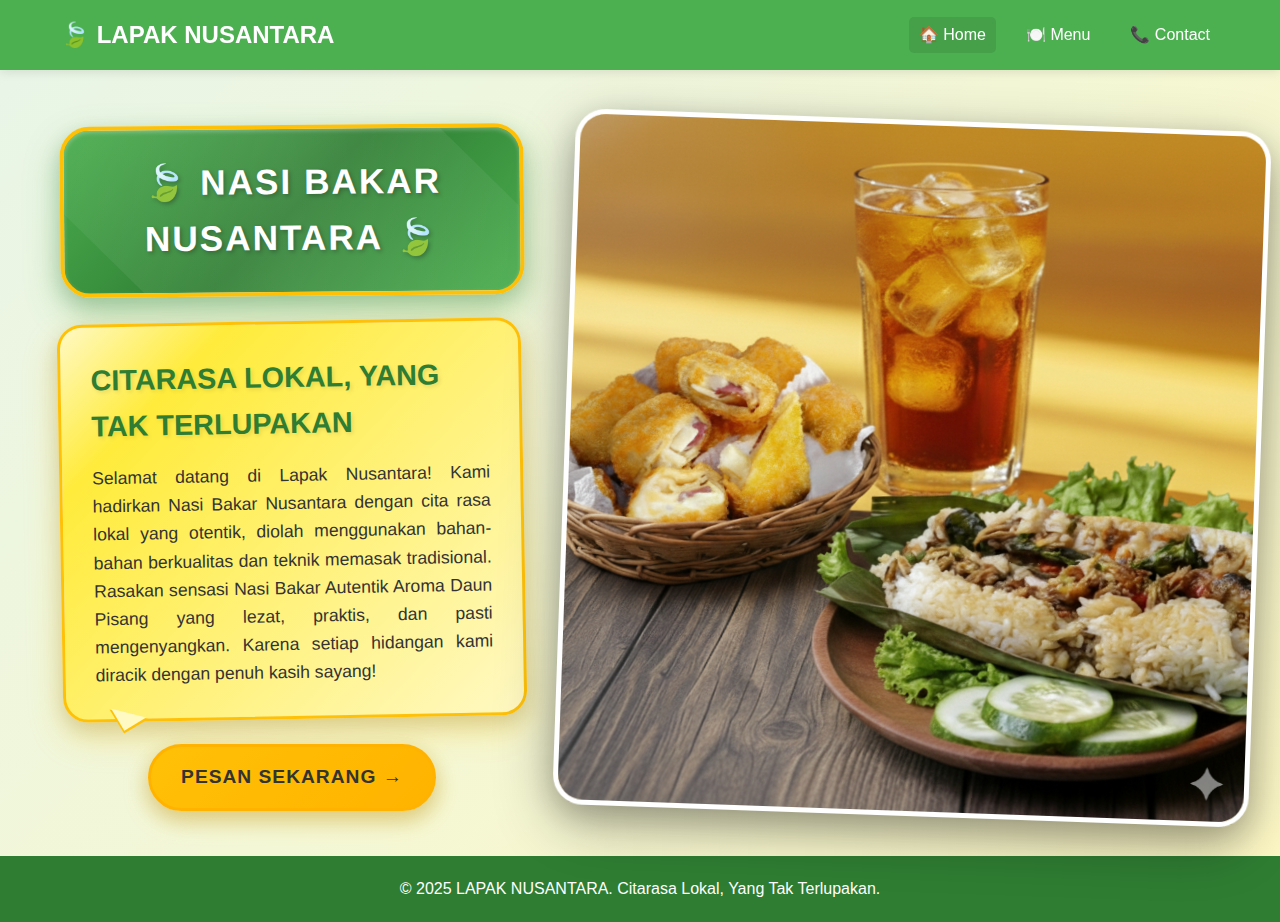
<file: index.html>
<!DOCTYPE html>
<html lang="id">
<head>
  <meta charset="UTF-8" />
  <meta name="viewport" content="width=device-width, initial-scale=1.0" />
  <meta name="description" content="Lapak Nusantara - Nikmati cita rasa lokal autentik dengan Nasi Bakar Nusantara. Menu spesial dengan bahan berkualitas dan teknik memasak tradisional." />
  <meta name="keywords" content="nasi bakar, makanan nusantara, kuliner lokal, makanan tradisional, delivery makanan" />
  <meta name="author" content="Lapak Nusantara" />
  <title>LAPAK NUSANTARA - Home</title>
  <link rel="stylesheet" href="styles.css" />
</head>
<body>
  <header>
    <nav class="navbar">
      <div class="logo">🍃 LAPAK NUSANTARA</div>
      <ul class="nav-links">
        <li><a href="index.html" class="active">🏠 Home</a></li>
        <li><a href="menu.html">🍽️ Menu</a></li>
        <li><a href="contact.html">📞 Contact</a></li>
      </ul>
    </nav>
  </header>

  <main>
    <section class="content">
      <div class="text-section">
        <div class="title-box">
          <h1>🍃 NASI BAKAR NUSANTARA 🍃</h1>
        </div>
        <div class="about-box">
          <h2>CITARASA LOKAL, YANG TAK TERLUPAKAN</h2>
          <p>
          Selamat datang di Lapak Nusantara! Kami hadirkan Nasi Bakar Nusantara dengan cita rasa lokal yang otentik, diolah menggunakan bahan-bahan berkualitas dan teknik memasak tradisional. Rasakan sensasi Nasi Bakar Autentik Aroma Daun Pisang yang lezat, praktis, dan pasti mengenyangkan. Karena setiap hidangan kami diracik dengan penuh kasih sayang!
          </p>
        </div>
        <div class="hero-box">
          <a href="menu.html" class="btn">Pesan Sekarang →</a>
        </div>
      </div>

      <div class="image-section">
        <img src="image/3 menu.png" alt="Nasi Bakar Nusantara dengan berbagai isian autentik - Ayam Suwir, Ikan Teri, dan Ikan Tuna" loading="lazy" />
      </div>
    </section>
  </main>

  <footer>
    <p>&copy; 2025 LAPAK NUSANTARA. Citarasa Lokal, Yang Tak Terlupakan.</p>
  </footer>
</body>
</html>
</file>
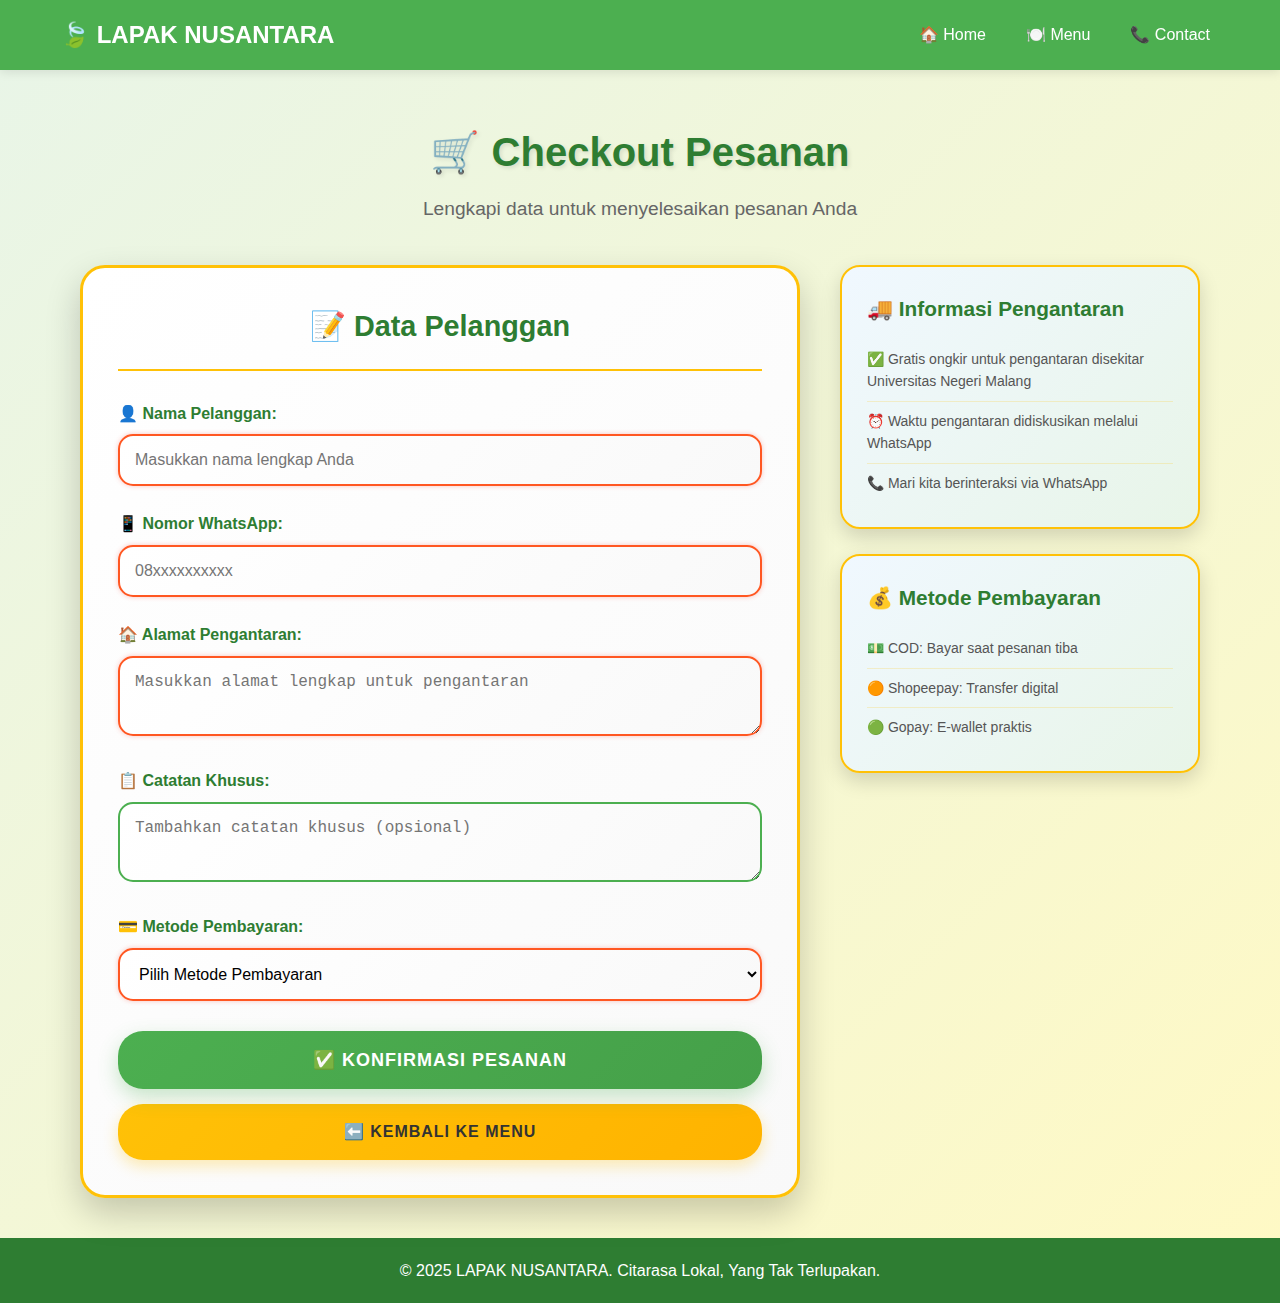
<file: checkout.html>
<!DOCTYPE html>
<html lang="id">
<head>
    <meta charset="UTF-8">
    <meta name="viewport" content="width=device-width, initial-scale=1.0">
    <meta name="description" content="Checkout pesanan Lapak Nusantara - Lengkapi data pengiriman dan pilih metode pembayaran. Gratis ongkir di sekitar UM Malang." />
    <meta name="keywords" content="checkout pesanan, pembayaran nasi bakar, pengantaran makanan, COD, Shopeepay, Gopay" />
    <meta name="author" content="Lapak Nusantara" />
    <title>LAPAK NUSANTARA - Checkout</title>
    <link rel="stylesheet" href="styles.css">
</head>
<body>
    <header>
        <nav class="navbar">
            <div class="logo">🍃 LAPAK NUSANTARA</div>
            <ul class="nav-links">
                <li><a href="index.html">🏠 Home</a></li>
                <li><a href="menu.html">🍽️ Menu</a></li>
                <li><a href="contact.html">📞 Contact</a></li>
            </ul>
        </nav>
    </header>

    <main>
        <section id="checkout">
            <div class="checkout-header">
                <h1>🛒 Checkout Pesanan</h1>
                <p class="checkout-subtitle">Lengkapi data untuk menyelesaikan pesanan Anda</p>
            </div>
            
            <div class="checkout-container">
                <div class="checkout-card">
                    <div class="form-header">
                        <h2>📝 Data Pelanggan</h2>
                    </div>
                    
                    <form id="checkout-form">
                        <div class="form-group">
                            <label for="name">👤 Nama Pelanggan:</label>
                            <input type="text" id="name" placeholder="Masukkan nama lengkap Anda" required aria-describedby="name-error" minlength="2" maxlength="50">
                            <div id="name-error" class="error-message" role="alert"></div>
                        </div>

                        <div class="form-group">
                            <label for="whatsapp">📱 Nomor WhatsApp:</label>
                            <input type="tel" id="whatsapp" placeholder="08xxxxxxxxxx" pattern="[0-9]+" title="Hanya angka yang diperbolehkan" required aria-describedby="whatsapp-error" minlength="10" maxlength="15">
                            <div id="whatsapp-error" class="error-message" role="alert"></div>
                        </div>

                        <div class="form-group">
                            <label for="address">🏠 Alamat Pengantaran:</label>
                            <textarea id="address" placeholder="Masukkan alamat lengkap untuk pengantaran" required aria-describedby="address-error" minlength="1" maxlength="200"></textarea>
                            <div id="address-error" class="error-message" role="alert"></div>
                        </div>

                        <div class="form-group">
                            <label for="notes">📋 Catatan Khusus:</label>
                            <textarea id="notes" placeholder="Tambahkan catatan khusus (opsional)" aria-describedby="notes-error" maxlength="100"></textarea>
                            <div id="notes-error" class="error-message" role="alert"></div>
                        </div>

                        <div class="form-group">
                            <label for="payment">💳 Metode Pembayaran:</label>
                            <select id="payment" required aria-describedby="payment-error">
                                <option value="">Pilih Metode Pembayaran</option>
                                <option value="COD">💵 COD (Tunai Langsung)</option>
                                <option value="Shopeepay">🟠 Shopeepay</option>
                                <option value="Gopay">🟢 Gopay</option>
                            </select>
                            <div id="payment-error" class="error-message" role="alert"></div>
                        </div>

                        <div class="checkout-actions">
                            <button type="submit" class="confirm-btn">
                                <span>✅ Konfirmasi Pesanan</span>
                            </button>
                            <a href="menu.html" class="back-btn">
                                <span>⬅️ Kembali ke Menu</span>
                            </a>
                        </div>
                    </form>
                </div>
                
                <div class="checkout-info">
                    <div class="info-card">
                        <h3>🚚 Informasi Pengantaran</h3>
                        <ul>
                            <li>✅ Gratis ongkir untuk pengantaran disekitar Universitas Negeri Malang</li>
                            <li>⏰ Waktu pengantaran didiskusikan melalui WhatsApp</li>
                            <li>📞 Mari kita berinteraksi via WhatsApp</li>
                        </ul>
                    </div>
                    
                    <div class="info-card">
                        <h3>💰 Metode Pembayaran</h3>
                        <ul>
                            <li>💵 COD: Bayar saat pesanan tiba</li>
                            <li>🟠 Shopeepay: Transfer digital</li>
                            <li>🟢 Gopay: E-wallet praktis</li>
                        </ul>
                    </div>
                </div>
            </div>
        </section>
    </main>

    <footer>
        <p>&copy; 2025 LAPAK NUSANTARA. Citarasa Lokal, Yang Tak Terlupakan.</p>
    </footer>

    <script src="script.js"></script>
</body>
</html>
</file>
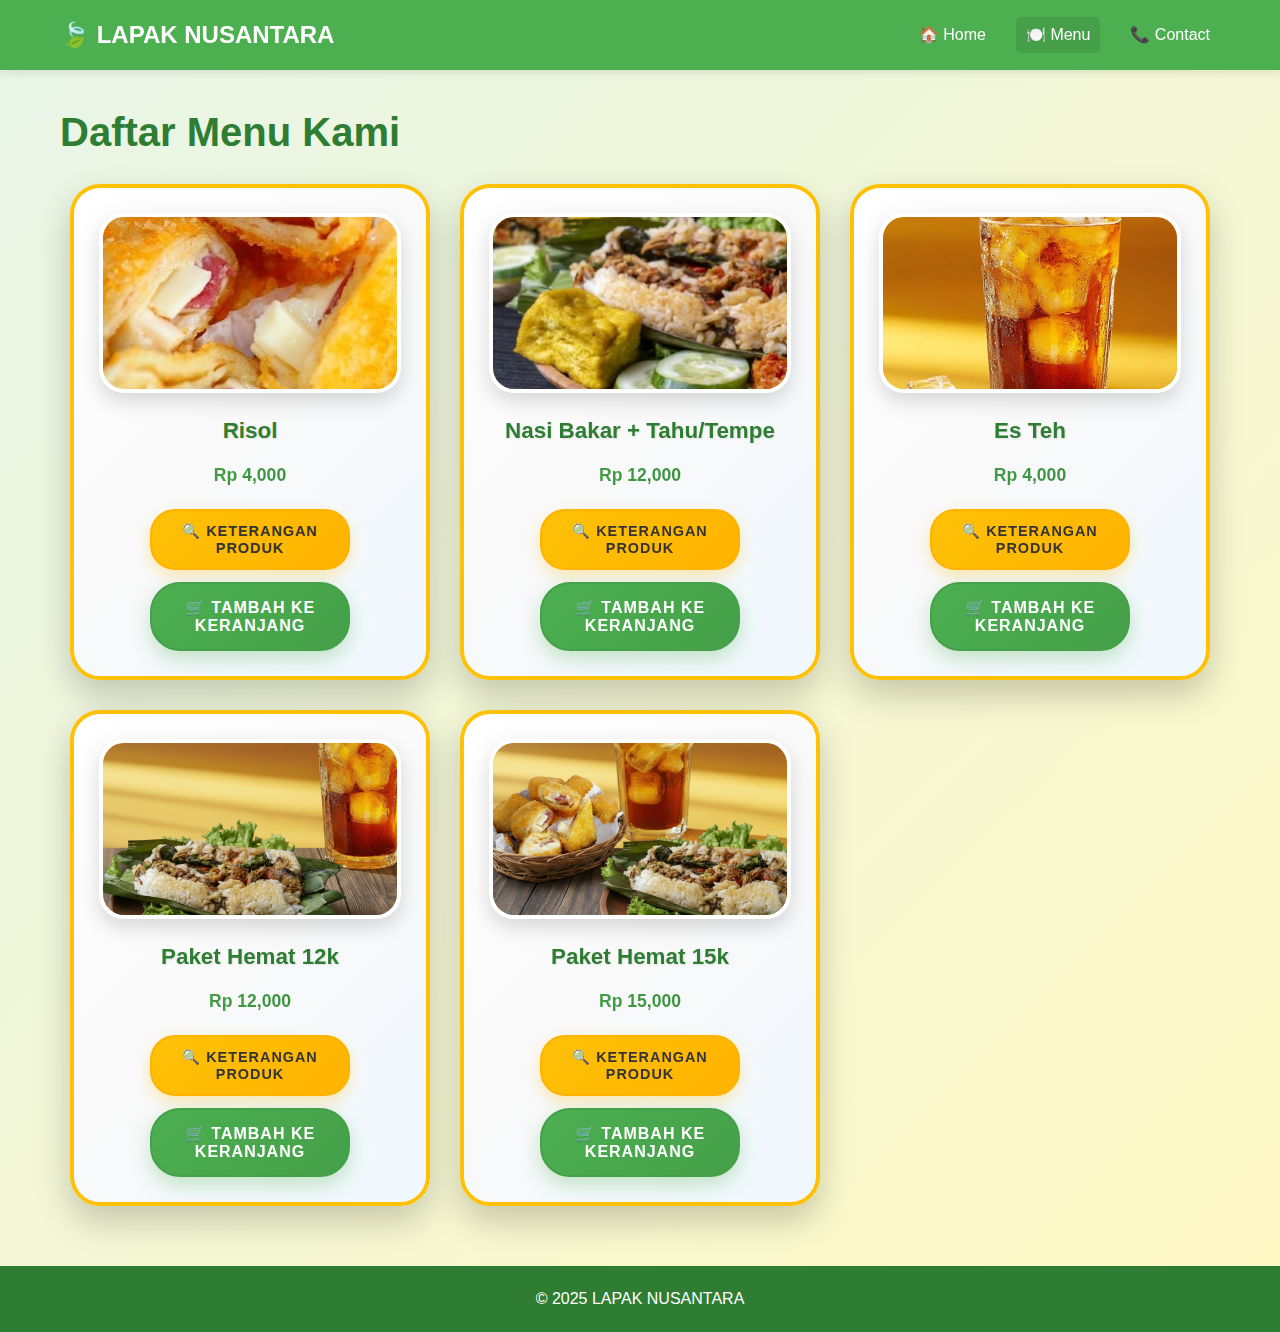
<file: menu.html>
<!DOCTYPE html>
<html lang="en">
<head>
    <meta charset="UTF-8">
    <meta name="viewport" content="width=device-width, initial-scale=1.0">
    <title>LAPAK NUSANTARA - Menu</title>
    <link rel="stylesheet" href="styles.css">
</head>
<body>
    <header>
        <nav class="navbar">
            <div class="logo">🍃 LAPAK NUSANTARA</div>
            <ul class="nav-links">
                <li><a href="index.html">🏠 Home</a></li>
                <li><a href="menu.html" class="active">🍽️ Menu</a></li>
                <li><a href="contact.html">📞 Contact</a></li>
            </ul>
            <div class="cart-icon-container">
                <span id="cart-icon" class="cart-icon">🛒</span>
            </div>
        </nav>
    </header>

    <main>
        <section id="menu">
            <h1>Daftar Menu Kami</h1>
            <div class="menu-items" id="menu-items">
                <!-- Menu items will be generated dynamically -->
            </div>
        </section>
        <div id="cart-modal" class="cart-modal">
            <div class="cart-content">
                <h2>Keranjang Belanja</h2>
                <div id="cart-items"></div>
                <div id="cart-total">Total: Rp 0</div>
                <button id="checkout-btn">Checkout</button>
                <button id="close-cart" style="color: #ffc107;">X</button>
            </div>
        </div>
    </main>

    <footer>
        <p>&copy; 2025 LAPAK NUSANTARA</p>
    </footer>

    <script src="script.js"></script>
</body>
</html>
</file>
<file: styles.css>
:root {
  /* Color Palette */
  --primary-green: #4CAF50;
  --dark-green: #2E7D32;
  --light-green: #45a049;
  --primary-yellow: #FFC107;
  --dark-yellow: #FFB300;
  --light-yellow: #fff9c4;
  --orange: #FF9800;
  --red: #FF5722;
  --dark-red: #E53935;
  
  /* Neutral Colors */
  --white: #ffffff;
  --light-gray: #f9f9f9;
  --gray: #e9e9e9;
  --dark-gray: #666;
  --text-dark: #333;
  --text-light: #555;
  --border-light: #ddd;
  --border-yellow: rgba(255, 193, 7, 0.2);
  
  /* Background Gradients */
  --bg-main: linear-gradient(135deg, #e8f5e8 0%, #fff9c4 100%);
  --bg-green: linear-gradient(135deg, #4CAF50 0%, #2E7D32 50%, #4CAF50 100%);
  --bg-yellow: linear-gradient(135deg, #fff9c4 0%, #ffeb3b 20%, #fff9c4 100%);
  --bg-button-green: linear-gradient(135deg, #4CAF50 0%, #45a049 100%);
  --bg-button-yellow: linear-gradient(135deg, #FFC107 0%, #FFB300 100%);
  
  /* Spacing */
  --space-xs: 5px;
  --space-sm: 10px;
  --space-md: 15px;
  --space-lg: 20px;
  --space-xl: 25px;
  --space-xxl: 30px;
  --space-xxxl: 40px;
  
  /* Border Radius */
  --radius-sm: 5px;
  --radius-md: 15px;
  --radius-lg: 20px;
  --radius-xl: 25px;
  --radius-xxl: 30px;
  --radius-round: 50%;
  
  /* Shadows */
  --shadow-sm: 0 2px 10px rgba(0,0,0,0.1);
  --shadow-md: 0 8px 20px rgba(0,0,0,0.15);
  --shadow-lg: 0 15px 35px rgba(0,0,0,0.2);
  --shadow-xl: 0 25px 60px rgba(0,0,0,0.3);
  
  /* Typography */
  --font-family: 'Poppins', 'Segoe UI', Arial, sans-serif;
  --font-size-sm: 0.9rem;
  --font-size-base: 1rem;
  --font-size-lg: 1.1rem;
  --font-size-xl: 1.2rem;
  --font-size-xxl: 1.4rem;
  --font-size-xxxl: 1.8rem;
  --font-size-title: 2.2rem;
  --font-size-hero: 2.5rem;
  
  /* Transitions */
  --transition-fast: 0.3s ease;
  --transition-smooth: 0.4s cubic-bezier(0.68, -0.55, 0.265, 1.55);
  
  /* Z-index */
  --z-header: 1000;
  --z-cart: 1000;
  --z-modal: 2000;
}

/* ========================================
   RESET & BASE STYLES
   ======================================== */
* {
  margin: 0;
  padding: 0;
  box-sizing: border-box;
}

body {
  font-family: var(--font-family);
  line-height: 1.6;
  color: var(--text-dark);
  background: var(--bg-main);
  min-height: 100vh;
  display: flex;
  flex-direction: column;
}

img {
  max-width: 100%;
  height: auto;
  display: block;
}

/* ========================================
   TYPOGRAPHY
   ======================================== */
h1, h2, h3, h4, h5, h6 {
  color: var(--dark-green);
  margin-bottom: var(--space-lg);
  font-weight: bold;
}

h1 { font-size: var(--font-size-hero); }
h2 { font-size: var(--font-size-xxxl); }
h3 { font-size: var(--font-size-xxl); }

/* ========================================
   LAYOUT COMPONENTS
   ======================================== */

/* Header - Sticky Navigation */
header {
  background-color: var(--primary-green);
  color: var(--white);
  padding: 1rem 0;
  position: fixed;
  top: 0;
  width: 100%;
  z-index: var(--z-header);
  box-shadow: var(--shadow-sm);
}

.navbar {
  display: flex;
  justify-content: space-between;
  align-items: center;
  max-width: 1200px;
  margin: 0 auto;
  padding: 0 var(--space-lg);
}

.logo {
  font-size: 1.5rem;
  font-weight: bold;
}

.nav-links {
  display: flex;
  list-style: none;
  gap: var(--space-lg);
}

.nav-links a {
  color: var(--white);
  text-decoration: none;
  padding: var(--space-xs) var(--space-sm);
  border-radius: var(--radius-sm);
  transition: var(--transition-fast);
  display: flex;
  align-items: center;
  gap: var(--space-xs);
}

.nav-links a:hover,
.nav-links a.active {
  background-color: var(--light-green);
}

/* Main Content */
main {
  flex: 1;
  max-width: 1200px;
  margin: 0 auto;
  padding: var(--space-lg);
  padding-top: 100px; /* Account for fixed header */
  width: 100%;
}

/* Footer - Sticky Bottom */
footer {
  background-color: var(--dark-green);
  color: var(--white);
  text-align: center;
  padding: var(--space-lg) 0;
  margin-top: auto;
}

/* ========================================
   HOME PAGE COMPONENTS
   ======================================== */

/* Two-Column Layout */
.content {
  display: flex;
  align-items: center;
  gap: var(--space-xxxl);
  min-height: 60vh;
  padding: var(--space-lg) 0;
}

.text-section {
  flex: 0 0 40%;
  display: flex;
  flex-direction: column;
  gap: var(--space-xl);
}

.image-section {
  flex: 0 0 60%;
  display: flex;
  justify-content: center;
  align-items: center;
}

/* Title Box */
.title-box {
  background: var(--bg-green);
  padding: var(--space-xl);
  border-radius: var(--radius-xxl);
  text-align: center;
  box-shadow: 
    0 15px 35px rgba(76, 175, 80, 0.4),
    var(--shadow-md),
    inset 0 2px 4px rgba(255,255,255,0.3);
  border: 4px solid var(--primary-yellow);
  transform: rotate(-0.5deg);
  transition: var(--transition-fast);
  position: relative;
  overflow: hidden;
}

.title-box::before {
  content: '';
  position: absolute;
  top: -50%;
  left: -50%;
  width: 200%;
  height: 200%;
  background: linear-gradient(45deg, transparent, rgba(255,255,255,0.1), transparent);
  transform: rotate(45deg);
  animation: titleShine 3s ease-in-out infinite;
}

@keyframes titleShine {
  0%, 100% { transform: translateX(-100%) translateY(-100%) rotate(45deg); }
  50% { transform: translateX(100%) translateY(100%) rotate(45deg); }
}

.title-box:hover {
  transform: rotate(0deg) scale(1.02);
  box-shadow:
    0 20px 45px rgba(76, 175, 80, 0.5),
    0 12px 25px rgba(0,0,0,0.2),
    inset 0 2px 4px rgba(255,255,255,0.4);
}

.title-box h1 {
  color: var(--white);
  font-size: var(--font-size-title);
  text-shadow: 2px 2px 4px rgba(0,0,0,0.3);
  margin: 0;
  letter-spacing: 2px;
  text-transform: uppercase;
}

/* About Box - Speech Bubble */
.about-box {
  background: var(--bg-yellow);
  padding: var(--space-xxl);
  border-radius: var(--radius-xl);
  position: relative;
  box-shadow: 0 15px 35px rgba(255, 193, 7, 0.3), var(--shadow-md);
  border: 3px solid var(--primary-yellow);
  transform: rotate(-1deg);
  transition: var(--transition-fast);
}

.about-box::before {
  content: '';
  position: absolute;
  bottom: -15px;
  left: 40px;
  width: 0;
  height: 0;
  border-left: 20px solid transparent;
  border-right: 20px solid transparent;
  border-top: 20px solid var(--primary-yellow);
  transform: rotate(15deg);
}

.about-box::after {
  content: '';
  position: absolute;
  bottom: -12px;
  left: 42px;
  width: 0;
  height: 0;
  border-left: 18px solid transparent;
  border-right: 18px solid transparent;
  border-top: 18px solid var(--light-yellow);
  transform: rotate(15deg);
}

.about-box:hover {
  transform: rotate(0deg) scale(1.02);
  box-shadow: 0 20px 40px rgba(255, 193, 7, 0.4), 0 10px 25px rgba(0,0,0,0.15);
}

.about-box h2 {
  color: var(--dark-green);
  font-size: var(--font-size-xxxl);
  margin-bottom: var(--space-md);
  text-shadow: 2px 2px 4px rgba(0,0,0,0.1);
}

.about-box p {
  color: var(--text-dark);
  font-size: var(--font-size-lg);
  text-align: justify;
}

/* Hero Button */
.hero-box {
  display: flex;
  justify-content: center;
  align-items: center;
}

/* Image Frame */
.image-section img {
  border-radius: var(--radius-xxl);
  box-shadow:
    0 20px 60px rgba(0,0,0,0.3),
    0 10px 30px rgba(0,0,0,0.2),
    inset 0 0 0 8px rgba(255,255,255,0.8),
    inset 0 0 0 12px var(--primary-yellow);
  border: 5px solid var(--white);
  transition: var(--transition-fast);
  transform: rotate(2deg);
}

.image-section img:hover {
  transform: rotate(0deg) scale(1.02);
  box-shadow:
    0 25px 70px rgba(0,0,0,0.35),
    0 15px 40px rgba(0,0,0,0.25),
    inset 0 0 0 8px rgba(255,255,255,0.9),
    inset 0 0 0 12px var(--dark-yellow);
}

/* ========================================
   BUTTON COMPONENTS
   ======================================== */
.btn {
  background: var(--bg-button-yellow);
  color: var(--text-dark);
  padding: var(--space-md) var(--space-xxl);
  text-decoration: none;
  border-radius: 50px;
  display: inline-flex;
  align-items: center;
  gap: var(--space-sm);
  font-size: var(--font-size-xl);
  font-weight: bold;
  text-transform: uppercase;
  letter-spacing: 1px;
  box-shadow: 0 8px 25px rgba(255, 193, 7, 0.4), var(--shadow-md);
  transition: var(--transition-fast);
  border: 3px solid var(--dark-yellow);
  position: relative;
  overflow: hidden;
}

.btn::before {
  content: '';
  position: absolute;
  top: 0;
  left: -100%;
  width: 100%;
  height: 100%;
  background: linear-gradient(90deg, transparent, rgba(255,255,255,0.4), transparent);
  transition: left 0.5s ease;
}

.btn:hover::before {
  left: 100%;
}

.btn:hover {
  background: linear-gradient(135deg, var(--dark-yellow) 0%, var(--orange) 50%, var(--dark-yellow) 100%);
  transform: translateY(-3px) scale(1.05);
  box-shadow: 0 12px 35px rgba(255, 193, 7, 0.5), 0 6px 20px rgba(0,0,0,0.15);
  border-color: var(--orange);
}

.btn:active {
  transform: translateY(-1px) scale(1.02);
}

/* ========================================
   MENU PAGE COMPONENTS
   ======================================== */

/* Menu Grid */
.menu-items {
  display: grid;
  grid-template-columns: repeat(auto-fit, minmax(320px, 1fr));
  gap: var(--space-xxl);
  margin-bottom: var(--space-xxxl);
  padding: 0 var(--space-sm);
}

.menu-item {
  background: linear-gradient(135deg, var(--white) 0%, var(--light-gray) 50%, #f0f8ff 100%);
  padding: var(--space-xl);
  border-radius: var(--radius-xxl);
  box-shadow: var(--shadow-lg), inset 0 1px 0 rgba(255,255,255,0.8);
  transition: var(--transition-smooth);
  border: 4px solid var(--primary-yellow);
  position: relative;
}

.menu-item:hover {
  transform: translateY(-12px) scale(1.03) rotate(1deg);
  box-shadow: 0 25px 50px rgba(0,0,0,0.2), 0 15px 30px rgba(0,0,0,0.15);
  border-color: var(--dark-yellow);
}

.menu-item:nth-child(even):hover {
  transform: translateY(-12px) scale(1.03) rotate(-1deg);
}

.menu-image {
  width: 100%;
  height: 180px;
  object-fit: cover;
  border-radius: var(--radius-xl);
  margin-bottom: var(--space-lg);
  border: 4px solid var(--white);
  box-shadow: var(--shadow-md), inset 0 0 0 2px var(--primary-yellow);
  transition: var(--transition-fast);
}

.menu-image:hover {
  transform: scale(1.05);
  box-shadow: 0 12px 30px rgba(0,0,0,0.2), inset 0 0 0 2px var(--dark-yellow);
}

.menu-item h3 {
  margin-bottom: 12px;
  font-size: var(--font-size-xxl);
  text-align: center;
  text-shadow: 1px 1px 2px rgba(0,0,0,0.1);
}

.menu-item p {
  margin-bottom: var(--space-lg);
  color: var(--text-light);
  font-size: var(--font-size-lg);
  font-weight: 600;
  text-align: center;
  background: linear-gradient(135deg, var(--primary-green), var(--dark-green));
  -webkit-background-clip: text;
  -webkit-text-fill-color: transparent;
  background-clip: text;
}

.menu-item-buttons {
  display: flex;
  flex-direction: column;
  gap: 12px;
  align-items: center;
}

.description-btn,
.add-to-cart {
  border: none;
  padding: 12px 24px;
  border-radius: var(--radius-xl);
  cursor: pointer;
  transition: var(--transition-smooth);
  font-weight: bold;
  text-transform: uppercase;
  letter-spacing: 1px;
  width: 80%;
  max-width: 200px;
}

.description-btn {
  background: var(--bg-button-yellow);
  color: var(--text-dark);
  font-size: var(--font-size-sm);
  box-shadow: 0 6px 15px rgba(255, 193, 7, 0.3);
  border: 2px solid var(--dark-yellow);
}

.description-btn:hover {
  background: linear-gradient(135deg, var(--dark-yellow) 0%, var(--orange) 100%);
  transform: translateY(-2px) scale(1.05);
  box-shadow: 0 8px 20px rgba(255, 193, 7, 0.4);
  border-color: var(--orange);
}

.add-to-cart {
  background: var(--bg-button-green);
  color: var(--white);
  padding: 14px 28px;
  border-radius: var(--radius-xxl);
  font-size: var(--font-size-base);
  box-shadow: 0 8px 20px rgba(76, 175, 80, 0.3);
  border: 2px solid var(--light-green);
  position: relative;
  overflow: hidden;
}

.add-to-cart::before {
  content: '';
  position: absolute;
  top: 0;
  left: -100%;
  width: 100%;
  height: 100%;
  background: linear-gradient(90deg, transparent, rgba(255,255,255,0.3), transparent);
  transition: left 0.5s ease;
}

.add-to-cart:hover::before {
  left: 100%;
}

.add-to-cart:hover {
  background: linear-gradient(135deg, var(--light-green) 0%, var(--dark-green) 100%);
  transform: translateY(-3px) scale(1.05);
  box-shadow: 0 12px 25px rgba(76, 175, 80, 0.4);
  border-color: var(--dark-green);
}

/* ========================================
   CART COMPONENTS
   ======================================== */

/* Cart Icon */
.cart-icon-container {
  position: fixed;
  top: 50%;
  right: var(--space-lg);
  transform: translateY(-50%);
  z-index: var(--z-cart);
}

.cart-icon {
  background: var(--bg-button-yellow);
  color: var(--text-dark);
  border-radius: var(--radius-round);
  width: 70px;
  height: 70px;
  display: flex;
  align-items: center;
  justify-content: center;
  font-weight: bold;
  cursor: pointer;
  transition: var(--transition-smooth);
  position: relative;
  box-shadow: 0 8px 25px rgba(255, 193, 7, 0.4), var(--shadow-lg);
  border: 4px solid var(--white);
  font-size: 28px;
  animation: cartBounce 2s infinite ease-in-out;
}

@keyframes cartBounce {
  0%, 100% { transform: translateY(0px); }
  50% { transform: translateY(-5px); }
}

.cart-icon::before {
  content: attr(data-count);
  position: absolute;
  top: -12px;
  right: -12px;
  background: linear-gradient(135deg, var(--red) 0%, var(--dark-red) 100%);
  color: var(--white);
  border-radius: var(--radius-round);
  width: 28px;
  height: 28px;
  display: flex;
  align-items: center;
  justify-content: center;
  font-size: 14px;
  font-weight: bold;
  border: 3px solid var(--white);
  box-shadow: 0 4px 12px rgba(255, 87, 34, 0.4);
  animation: badgePulse 1.5s infinite ease-in-out;
}

@keyframes badgePulse {
  0%, 100% { transform: scale(1); }
  50% { transform: scale(1.1); }
}

.cart-icon:hover {
  background: linear-gradient(135deg, var(--dark-yellow) 0%, var(--orange) 50%, var(--dark-yellow) 100%);
  transform: scale(1.15) rotate(5deg);
  box-shadow: 0 12px 35px rgba(255, 193, 7, 0.5), 0 6px 20px rgba(0,0,0,0.3);
  animation: none;
}

/* Cart Modal */
.cart-modal {
  display: none;
  position: fixed;
  top: 0;
  left: 0;
  width: 100%;
  height: 100%;
  background-color: rgba(0, 0, 0, 0.5);
  backdrop-filter: blur(5px);
  z-index: var(--z-cart);
  justify-content: center;
  align-items: center;
}

.cart-content {
  background-color: var(--white);
  padding: var(--space-lg);
  border-radius: var(--radius-lg);
  box-shadow: var(--shadow-xl);
  width: 90%;
  max-width: 400px;
  max-height: 80vh;
  overflow-y: auto;
  position: relative;
  border: 2px solid var(--primary-yellow);
}

#close-cart {
  position: absolute;
  top: var(--space-lg);
  right: var(--space-xl);
  font-size: 35px;
  cursor: pointer;
  color: var(--primary-green);
  transition: var(--transition-fast);
  width: 40px;
  height: 40px;
  display: flex;
  align-items: center;
  justify-content: center;
  border-radius: var(--radius-round);
  background: rgba(255, 255, 255, 0.9);
  box-shadow: 0 4px 12px rgba(0,0,0,0.15);
  border: none;
}

#close-cart:hover {
  color: var(--dark-green);
  background: rgba(255, 193, 7, 0.2);
  transform: rotate(90deg) scale(1.1);
}

.cart-item {
  display: flex;
  justify-content: space-between;
  align-items: center;
  padding: var(--space-md) 0;
  border-bottom: 1px solid #eee;
  border-radius: var(--space-sm);
  background: linear-gradient(135deg, var(--light-gray) 0%, var(--gray) 100%);
  margin-bottom: var(--space-sm);
  padding-left: var(--space-md);
  padding-right: var(--space-md);
}

.cart-item-info {
  flex-grow: 1;
}

.cart-item-controls {
  display: flex;
  align-items: center;
}

.cart-item-controls button {
  background-color: var(--primary-yellow);
  border: none;
  width: 35px;
  height: 35px;
  border-radius: var(--radius-round);
  cursor: pointer;
  margin: 0 var(--space-xs);
  transition: var(--transition-fast);
  font-weight: bold;
  font-size: 18px;
}

.cart-item-controls button:hover {
  background-color: var(--dark-yellow);
  transform: scale(1.1);
}

#cart-total {
  font-weight: bold;
  margin-top: var(--space-lg);
  text-align: center;
}

#clear-cart-btn {
    background: linear-gradient(135deg, #ff6b6b 0%, #ee5a52 100%);
    color: var(--white);
    border: none;
    padding: var(--space-sm) var(--space-lg);
    border-radius: var(--radius-lg);
    cursor: pointer;
    width: 100%;
    margin-top: var(--space-sm);
    transition: var(--transition-smooth);
    font-weight: bold;
    text-transform: uppercase;
    letter-spacing: 1px;
    box-shadow: 0 6px 15px rgba(255, 107, 107, 0.3);
    position: relative;
    overflow: hidden;
    font-size: var(--font-size-base);
}

#clear-cart-btn::before {
    content: '';
    position: absolute;
    top: 0;
    left: -100%;
    width: 100%;
    height: 100%;
    background: linear-gradient(90deg, transparent, rgba(255,255,255,0.3), transparent);
    transition: left 0.5s ease;
}

#clear-cart-btn:hover::before {
    left: 100%;
}

#clear-cart-btn:hover {
    background: linear-gradient(135deg, #ee5a52 0%, #dc4545 100%);
    transform: translateY(-2px) scale(1.02);
    box-shadow: 0 8px 20px rgba(255, 107, 107, 0.4);
}

#clear-cart-btn:active {
    transform: translateY(0px) scale(1.01);
}

#checkout-btn {
    background-color: var(--primary-green);
    color: var(--white);
    border: none;
    padding: var(--space-sm) var(--space-lg);
    border-radius: var(--radius-sm);
    cursor: pointer;
    width: 100%;
    margin-top: var(--space-sm);
    transition: var(--transition-fast);
}

#checkout-btn:hover {
    background-color: var(--light-green);
}

/* ========================================
   MODAL COMPONENTS
   ======================================== */

/* Product Modal */
.product-modal {
  display: flex;
  position: fixed;
  top: 0;
  left: 0;
  width: 100%;
  height: 100%;
  background-color: rgba(0, 0, 0, 0.8);
  backdrop-filter: blur(8px);
  z-index: var(--z-modal);
  justify-content: center;
  align-items: center;
  animation: modalFadeIn 0.3s ease;
}

@keyframes modalFadeIn {
  from { opacity: 0; }
  to { opacity: 1; }
}

.product-modal-content {
  background: var(--white);
  padding: var(--space-xxxl);
  border-radius: var(--radius-xxl);
  box-shadow: var(--shadow-xl), inset 0 1px 0 rgba(255,255,255,0.8);
  width: 90%;
  max-width: 600px;
  max-height: 85vh;
  overflow-y: auto;
  position: relative;
  border: 4px solid var(--primary-yellow);
  text-align: center;
  transform: scale(0.9);
  animation: modalSlideIn 0.3s cubic-bezier(0.68, -0.55, 0.265, 1.55) forwards;
}

@keyframes modalSlideIn {
  to { transform: scale(1); }
}

.close-modal {
  position: absolute;
  top: var(--space-lg);
  right: var(--space-xl);
  font-size: 35px;
  cursor: pointer;
  color: var(--primary-green);
  transition: var(--transition-fast);
  width: 40px;
  height: 40px;
  display: flex;
  align-items: center;
  justify-content: center;
  border-radius: var(--radius-round);
  background: rgba(255, 255, 255, 0.9);
  box-shadow: 0 4px 12px rgba(0,0,0,0.15);
}

.close-modal:hover {
  color: var(--dark-green);
  background: rgba(255, 193, 7, 0.2);
  transform: rotate(90deg) scale(1.1);
}

.product-modal-header {
  margin-bottom: var(--space-xl);
  padding-bottom: var(--space-lg);
  border-bottom: 3px solid var(--primary-yellow);
}

.product-modal-content h2 {
  color: var(--dark-green);
  font-size: 2rem;
  margin: 0;
  text-shadow: 2px 2px 4px rgba(0,0,0,0.1);
}

.product-modal-body {
  display: flex;
  flex-direction: column;
  align-items: center;
  gap: var(--space-xl);
}

.product-modal-image {
  width: 100%;
  max-width: 400px;
  height: 250px;
  object-fit: cover;
  border-radius: var(--radius-xl);
  border: 4px solid var(--white);
  box-shadow: var(--shadow-lg), inset 0 0 0 2px var(--primary-yellow);
  transition: var(--transition-fast);
  transform: rotate(1deg);
}

.product-modal-image:hover {
  transform: rotate(0deg) scale(1.02);
  box-shadow: 0 20px 45px rgba(0,0,0,0.25), inset 0 0 0 2px var(--dark-yellow);
}

.product-modal-description {
  background: var(--bg-yellow);
  padding: var(--space-xl);
  border-radius: var(--radius-lg);
  border: 3px solid var(--primary-yellow);
  box-shadow: 0 10px 25px rgba(255, 193, 7, 0.3);
  position: relative;
  transform: rotate(-0.5deg);
  transition: var(--transition-fast);
}

.product-modal-description:hover {
  transform: rotate(0deg);
}

.product-modal-description::before {
  content: '';
  position: absolute;
  bottom: -15px;
  left: 40px;
  width: 0;
  height: 0;
  border-left: 20px solid transparent;
  border-right: 20px solid transparent;
  border-top: 20px solid var(--primary-yellow);
  transform: rotate(15deg);
}

.product-modal-description::after {
  content: '';
  position: absolute;
  bottom: -12px;
  left: 42px;
  width: 0;
  height: 0;
  border-left: 18px solid transparent;
  border-right: 18px solid transparent;
  border-top: 18px solid var(--light-yellow);
  transform: rotate(15deg);
}

.product-modal-content p {
  color: var(--text-dark);
  line-height: 1.7;
  font-size: var(--font-size-lg);
  margin: 0;
  text-align: justify;
}

.modal-actions {
  margin-top: var(--space-xxl);
  display: flex;
  justify-content: center;
}

.close-btn {
  background: var(--bg-button-green);
  color: var(--white);
  border: none;
  padding: var(--space-md) 35px;
  border-radius: var(--radius-xxl);
  cursor: pointer;
  font-size: 16px;
  font-weight: bold;
  text-transform: uppercase;
  letter-spacing: 1px;
  transition: var(--transition-smooth);
  box-shadow: 0 8px 20px rgba(76, 175, 80, 0.3);
  position: relative;
  overflow: hidden;
}

.close-btn::before {
  content: '';
  position: absolute;
  top: 0;
  left: -100%;
  width: 100%;
  height: 100%;
  background: linear-gradient(90deg, transparent, rgba(255,255,255,0.3), transparent);
  transition: left 0.5s ease;
}

.close-btn:hover::before {
  left: 100%;
}

.close-btn:hover {
  background: linear-gradient(135deg, var(--light-green) 0%, var(--dark-green) 100%);
  transform: translateY(-3px) scale(1.05);
  box-shadow: 0 12px 25px rgba(76, 175, 80, 0.4);
}

/* ========================================
   CONTACT PAGE COMPONENTS
   ======================================== */
.contact-card {
  background: linear-gradient(135deg, var(--white) 0%, #f0f8ff 100%);
  padding: var(--space-xxl);
  border-radius: var(--radius-xl);
  box-shadow: var(--shadow-lg);
  border: 3px solid var(--primary-yellow);
  display: flex;
  flex-direction: column;
  align-items: center;
  gap: var(--space-lg);
  max-width: 600px;
  margin: 0 auto;
}

.contact-image {
  width: 150px;
  height: 150px;
  object-fit: cover;
  border-radius: var(--radius-round);
  border: 5px solid var(--primary-yellow);
  box-shadow: var(--shadow-lg);
}

.contact-info {
  display: flex;
  flex-direction: column;
  gap: var(--space-lg);
  width: 100%;
}

.contact-item {
  background: linear-gradient(135deg, var(--white) 0%, var(--light-gray) 50%, #f0f8ff 100%);
  padding: var(--space-lg);
  border-radius: var(--radius-xl);
  box-shadow: var(--shadow-md), inset 0 1px 0 rgba(255,255,255,0.8);
  border: 3px solid var(--primary-yellow);
  position: relative;
  overflow: hidden;
  transition: var(--transition-fast);
  transform: rotate(-0.5deg);
}

.contact-item::before {
  content: '';
  position: absolute;
  top: -50%;
  left: -50%;
  width: 200%;
  height: 200%;
  background: linear-gradient(45deg, transparent, rgba(255,255,255,0.1), transparent);
  transform: rotate(45deg);
  animation: contactShine 4s ease-in-out infinite;
}

@keyframes contactShine {
  0%, 100% { transform: translateX(-100%) translateY(-100%) rotate(45deg); }
  50% { transform: translateX(100%) translateY(100%) rotate(45deg); }
}

.contact-item:hover {
  transform: rotate(0deg) scale(1.02);
  box-shadow: 0 15px 35px rgba(0,0,0,0.15), 0 10px 25px rgba(0,0,0,0.1);
  border-color: var(--dark-yellow);
}

.contact-item:nth-child(even) {
  transform: rotate(0.5deg);
}

.contact-item:nth-child(even):hover {
  transform: rotate(0deg) scale(1.02);
}

.contact-label {
  font-weight: bold;
  color: var(--dark-green);
  font-size: var(--font-size-lg);
  margin-bottom: var(--space-sm);
  text-transform: uppercase;
  letter-spacing: 1px;
  text-shadow: 1px 1px 2px rgba(0,0,0,0.1);
}

.contact-value {
  color: var(--text-dark);
  font-size: var(--font-size-base);
  line-height: 1.5;
}

.contact-value a {
  color: var(--primary-green);
  text-decoration: none;
  font-weight: bold;
  transition: var(--transition-fast);
}

.contact-value a:hover {
  color: var(--dark-green);
  text-decoration: underline;
}

/* ========================================
   CHECKOUT PAGE COMPONENTS
   ======================================== */
#checkout {
  max-width: 1200px;
  margin: 0 auto;
  padding: var(--space-lg);
}

.checkout-header {
  text-align: center;
  margin-bottom: var(--space-xxxl);
}

.checkout-header h1 {
  font-size: var(--font-size-hero);
  color: var(--dark-green);
  margin-bottom: var(--space-sm);
  text-shadow: 2px 2px 4px rgba(0,0,0,0.1);
}

.checkout-subtitle {
  font-size: var(--font-size-xl);
  color: var(--dark-gray);
  font-weight: 500;
}

.checkout-container {
  display: grid;
  grid-template-columns: 2fr 1fr;
  gap: var(--space-xxxl);
  align-items: start;
}

.checkout-card {
  background: linear-gradient(135deg, var(--white) 0%, var(--light-gray) 100%);
  padding: 35px;
  border-radius: var(--radius-xl);
  box-shadow: var(--shadow-lg);
  border: 3px solid var(--primary-yellow);
  position: relative;
  overflow: hidden;
}

.checkout-card::before {
  content: '';
  position: absolute;
  top: -10px;
  left: -10px;
  right: -10px;
  bottom: -10px;
  background: linear-gradient(45deg, var(--primary-green), var(--primary-yellow), var(--primary-green));
  border-radius: var(--radius-xxl);
  z-index: -1;
  opacity: 0;
  transition: opacity 0.3s ease;
}

.checkout-card:hover::before {
  opacity: 0.1;
}

.form-header {
  text-align: center;
  margin-bottom: var(--space-xxl);
  padding-bottom: var(--space-lg);
  border-bottom: 2px solid var(--primary-yellow);
}

.form-header h2 {
  color: var(--dark-green);
  font-size: var(--font-size-xxxl);
  margin: 0;
}

.form-group {
  margin-bottom: var(--space-xl);
}

.form-group label {
  display: block;
  margin-bottom: 8px;
  font-weight: bold;
  color: var(--dark-green);
  font-size: 16px;
}

.form-group input,
.form-group textarea,
.form-group select {
  width: 100%;
  padding: var(--space-md);
  border: 2px solid var(--border-light);
  border-radius: var(--radius-md);
  font-size: 16px;
  transition: var(--transition-fast);
  box-sizing: border-box;
  background: linear-gradient(135deg, var(--white) 0%, var(--light-gray) 100%);
}

.form-group input:focus,
.form-group textarea:focus,
.form-group select:focus {
  outline: none;
  border-color: var(--primary-green);
  box-shadow: 0 0 10px rgba(76, 175, 80, 0.3);
  transform: translateY(-2px);
}

.form-group textarea {
  min-height: 80px;
  resize: vertical;
}

.checkout-actions {
  display: flex;
  flex-direction: column;
  gap: var(--space-md);
  margin-top: var(--space-xxl);
}

.confirm-btn {
  background: var(--bg-button-green);
  color: var(--white);
  border: none;
  padding: 18px var(--space-xxl);
  border-radius: var(--radius-xl);
  cursor: pointer;
  font-size: 18px;
  font-weight: bold;
  text-transform: uppercase;
  letter-spacing: 1px;
  transition: var(--transition-smooth);
  box-shadow: 0 8px 20px rgba(76, 175, 80, 0.3);
  position: relative;
  overflow: hidden;
}

.confirm-btn::before {
  content: '';
  position: absolute;
  top: 0;
  left: -100%;
  width: 100%;
  height: 100%;
  background: linear-gradient(90deg, transparent, rgba(255,255,255,0.3), transparent);
  transition: left 0.5s ease;
}

.confirm-btn:hover::before {
  left: 100%;
}

.confirm-btn:hover {
  background: linear-gradient(135deg, var(--light-green) 0%, var(--dark-green) 100%);
  transform: translateY(-3px) scale(1.02);
  box-shadow: 0 12px 25px rgba(76, 175, 80, 0.4);
}

.back-btn {
  background: var(--bg-button-yellow);
  color: var(--text-dark);
  text-decoration: none;
  padding: var(--space-md) var(--space-xxl);
  border-radius: var(--radius-xl);
  text-align: center;
  font-weight: bold;
  text-transform: uppercase;
  letter-spacing: 1px;
  transition: var(--transition-fast);
  box-shadow: 0 6px 15px rgba(255, 193, 7, 0.3);
  display: block;
}

.back-btn:hover {
  background: linear-gradient(135deg, var(--dark-yellow) 0%, var(--orange) 100%);
  transform: translateY(-2px);
  box-shadow: 0 8px 20px rgba(255, 193, 7, 0.4);
}

.checkout-info {
  display: flex;
  flex-direction: column;
  gap: var(--space-xl);
}

.info-card {
  background: linear-gradient(135deg, #f0f8ff 0%, #e8f5e8 100%);
  padding: var(--space-xl);
  border-radius: var(--radius-lg);
  box-shadow: var(--shadow-md);
  border: 2px solid var(--primary-yellow);
}

.info-card h3 {
  color: var(--dark-green);
  margin-bottom: var(--space-md);
  font-size: 1.3rem;
}

.info-card ul {
  list-style: none;
  padding: 0;
  margin: 0;
}

.info-card li {
  padding: 8px 0;
  color: var(--text-light);
  font-size: 14px;
  border-bottom: 1px solid var(--border-yellow);
}

.info-card li:last-child {
  border-bottom: none;
}

/* ========================================
   RESPONSIVE DESIGN - MOBILE FIRST
   ======================================== */

/* Mobile Styles (Default) */
@media (max-width: 768px) {
  /* Navigation */
  .navbar {
    flex-direction: column;
    text-align: center;
    gap: var(--space-sm);
  }

  .nav-links {
    gap: var(--space-sm);
  }

  /* Main content */
  main {
    padding-top: 140px;
    padding-left: var(--space-sm);
    padding-right: var(--space-sm);
  }

  /* Home page layout */
  .content {
    flex-direction: column;
    gap: var(--space-xxl);
    min-height: auto;
  }

  .text-section,
  .image-section {
    flex: 1;
  }

  .title-box {
    transform: rotate(0deg);
    padding: var(--space-lg);
    margin: 0 var(--space-sm);
  }

  .title-box h1 {
    font-size: var(--font-size-xxxl);
    letter-spacing: 1px;
  }

  .about-box {
    transform: rotate(0deg);
    padding: var(--space-xl);
    margin: 0 var(--space-sm);
  }

  .about-box h2 {
    font-size: 1.5rem;
  }

  .about-box p {
    font-size: var(--font-size-base);
  }

  .btn {
    padding: 12px var(--space-xl);
    font-size: var(--font-size-base);
  }

  .image-section img {
    transform: rotate(0deg);
    max-width: 90%;
  }

  /* Menu page */
  .menu-items {
    grid-template-columns: 1fr;
    gap: var(--space-xl);
    padding: 0 var(--space-md);
  }

  .menu-item {
    padding: var(--space-lg);
    margin: 0 var(--space-xs);
  }

  .menu-image {
    height: 160px;
  }

  .menu-item h3 {
    font-size: 1.3rem;
  }

  .menu-item-buttons {
    gap: var(--space-sm);
  }

  .description-btn,
  .add-to-cart {
    width: 90%;
    max-width: none;
    padding: 12px var(--space-lg);
    font-size: var(--font-size-sm);
  }

  /* Cart */
  .cart-icon-container {
    bottom: var(--space-xl);
    right: var(--space-xl);
    transform: none;
  }

  .cart-icon {
    width: 60px;
    height: 60px;
    font-size: 24px;
  }

  .cart-content {
    width: 95%;
    padding: var(--space-md);
  }

  /* Contact page */
  .contact-card {
    margin: 0 var(--space-md);
    padding: var(--space-xl);
  }

  .contact-image {
    width: 120px;
    height: 120px;
  }

  /* Checkout page */
  .checkout-container {
    grid-template-columns: 1fr;
    gap: var(--space-xl);
  }

  .checkout-card {
    padding: var(--space-xl);
    margin: 0 var(--space-sm);
  }

  .checkout-header h1 {
    font-size: 2rem;
  }

  .checkout-actions {
    flex-direction: column;
  }

  .confirm-btn,
  .back-btn {
    padding: var(--space-md) var(--space-xl);
    font-size: 16px;
  }

  .info-card {
    padding: var(--space-lg);
    margin: 0 var(--space-sm);
  }

  .info-card h3 {
    font-size: 1.2rem;
  }

  .info-card li {
    font-size: 13px;
  }

  /* Product modal */
  .product-modal-content {
    width: 95%;
    max-width: none;
    padding: var(--space-xxl);
    margin: var(--space-sm);
  }

  .product-modal-content h2 {
    font-size: 1.6rem;
  }

  .product-modal-image {
    max-width: 100%;
    height: 200px;
    transform: rotate(0deg);
  }

  .product-modal-description {
    padding: var(--space-lg);
    transform: rotate(0deg);
  }

  .product-modal-description::before,
  .product-modal-description::after {
    display: none;
  }

  .close-btn {
    padding: 12px var(--space-xl);
    font-size: 14px;
  }

  .close-modal {
    top: var(--space-md);
    right: var(--space-lg);
    font-size: 30px;
    width: 35px;
    height: 35px;
  }
}

/* Extra Small Screens */
@media (max-width: 480px) {
  main {
    padding-top: 140px;
    padding-left: var(--space-xs);
    padding-right: var(--space-xs);
  }

  .title-box {
    padding: 18px;
    margin: 0 var(--space-xs);
  }

  .title-box h1 {
    font-size: 1.5rem;
  }

  .about-box {
    padding: var(--space-lg);
    margin: 0 var(--space-xs);
  }

  .about-box h2 {
    font-size: 1.3rem;
  }

  .about-box p {
    font-size: var(--font-size-sm);
  }

  .btn {
    padding: var(--space-sm) var(--space-lg);
    font-size: var(--font-size-sm);
  }

  .menu-items {
    gap: var(--space-lg);
    padding: 0 var(--space-sm);
  }

  .menu-item {
    padding: 18px;
    margin: 0;
  }

  .menu-image {
    height: 140px;
  }

  .menu-item h3 {
    font-size: 1.2rem;
  }

  .description-btn,
  .add-to-cart {
    width: 95%;
    padding: var(--space-sm) 16px;
    font-size: 0.85rem;
  }

  .cart-icon {
    width: 55px;
    height: 55px;
    font-size: 22px;
  }

  .cart-icon-container {
    bottom: var(--space-lg);
    right: var(--space-lg);
  }

  .cart-content {
    width: 98%;
    padding: var(--space-sm);
  }

  .contact-card {
    margin: 0 var(--space-sm);
    padding: var(--space-lg);
  }

  .contact-image {
    width: 100px;
    height: 100px;
  }

  .contact-info p {
    font-size: 14px;
    margin: 8px 0;
  }

  .checkout-header h1 {
    font-size: var(--font-size-xxxl);
  }

  .checkout-card {
    padding: var(--space-lg);
    margin: 0 var(--space-xs);
  }

  .form-group input,
  .form-group textarea,
  .form-group select {
    padding: 12px;
    font-size: 14px;
  }

  .confirm-btn,
  .back-btn {
    padding: 12px var(--space-lg);
    font-size: 14px;
  }

  .info-card {
    padding: var(--space-md);
    margin: 0 var(--space-xs);
  }

  .product-modal-content {
    width: 98%;
    padding: var(--space-xl);
    margin: var(--space-xs);
  }

  .product-modal-content h2 {
    font-size: 1.4rem;
  }

  .product-modal-image {
    height: 180px;
  }

  .product-modal-description {
    padding: 18px;
  }

  .product-modal-content p {
    font-size: var(--font-size-base);
  }

  .close-btn {
    padding: var(--space-sm) var(--space-lg);
    font-size: 13px;
  }
}

/* Landscape orientation for mobile */
@media (max-width: 768px) and (orientation: landscape) {
  main {
    padding-top: 100px;
  }

  .menu-items {
    grid-template-columns: repeat(2, 1fr);
    gap: var(--space-lg);
  }

  .menu-item {
    padding: var(--space-md);
  }

  .menu-image {
    height: 120px;
  }
}

/* ========================================
    ACCESSIBILITY & VALIDATION STYLES
    ======================================== */

.error-message {
    color: var(--red);
    font-size: var(--font-size-sm);
    margin-top: var(--space-xs);
    display: none;
    font-weight: bold;
}

.form-group input:invalid,
.form-group textarea:invalid,
.form-group select:invalid {
    border-color: var(--red);
    box-shadow: 0 0 5px rgba(244, 67, 54, 0.3);
}

.form-group input:valid,
.form-group textarea:valid,
.form-group select:valid {
    border-color: var(--primary-green);
}

/* Screen reader only text */
.sr-only {
    position: absolute;
    width: 1px;
    height: 1px;
    padding: 0;
    margin: -1px;
    overflow: hidden;
    clip: rect(0, 0, 0, 0);
    white-space: nowrap;
    border: 0;
}

/* Focus styles for accessibility */
button:focus,
input:focus,
textarea:focus,
select:focus {
    outline: 2px solid var(--primary-yellow);
    outline-offset: 2px;
}

/* ========================================
    UTILITY CLASSES
    ======================================== */
.text-center { text-align: center; }
.text-left { text-align: left; }
.text-right { text-align: right; }

.mb-0 { margin-bottom: 0; }
.mb-sm { margin-bottom: var(--space-sm); }
.mb-md { margin-bottom: var(--space-md); }
.mb-lg { margin-bottom: var(--space-lg); }

.hidden { display: none; }
.visible { display: block; }

/* ========================================
    PERFORMANCE OPTIMIZATIONS & SEO
    ======================================== */

/* Optimize font loading */
@font-face {
    font-family: 'Poppins';
    font-display: swap;
}

/* Structured data for SEO */
.menu-item,
.contact-card,
.checkout-card {
    position: relative;
}

/* Add structured data attributes for SEO */
.menu-item[data-category],
.contact-card[data-type],
.checkout-card[data-step] {
    /* These can be enhanced with JSON-LD structured data */
}

/* ========================================
    PERFORMANCE OPTIMIZATIONS
    ======================================== */
.menu-image,
.image-section img,
.contact-image,
.product-modal-image {
  transition: all 0.3s cubic-bezier(0.4, 0, 0.2, 1);
  will-change: transform;
}

/* Prevent layout shift during image loading */
.menu-image {
  background-color: #f0f8ff;
  background-image: 
    linear-gradient(45deg, #e8f5e8 25%, transparent 25%), 
    linear-gradient(-45deg, #e8f5e8 25%, transparent 25%), 
    linear-gradient(45deg, transparent 75%, #e8f5e8 75%), 
    linear-gradient(-45deg, transparent 75%, #e8f5e8 75%);
  background-size: 20px 20px;
  background-position: 0 0, 0 10px, 10px -10px, -10px 0px;
}

.image-section img {
  background-color: var(--light-yellow);
}

/* Optimize images for different screen densities */
@media (-webkit-min-device-pixel-ratio: 2), (min-resolution: 192dpi) {
  .menu-image,
  .image-section img,
  .contact-image {
    image-rendering: -webkit-optimize-contrast;
  }
}

/* Preload critical images */
.menu-item::after {
  content: '';
  position: absolute;
  top: 0;
  left: 0;
  width: 100%;
  height: 100%;
  background: linear-gradient(135deg, transparent 0%, rgba(255,255,255,0.1) 50%, transparent 100%);
  opacity: 0;
  transition: opacity 0.3s ease;
  pointer-events: none;
  z-index: 1;
}

.menu-item:hover::after {
  opacity: 1;
}
</file>
